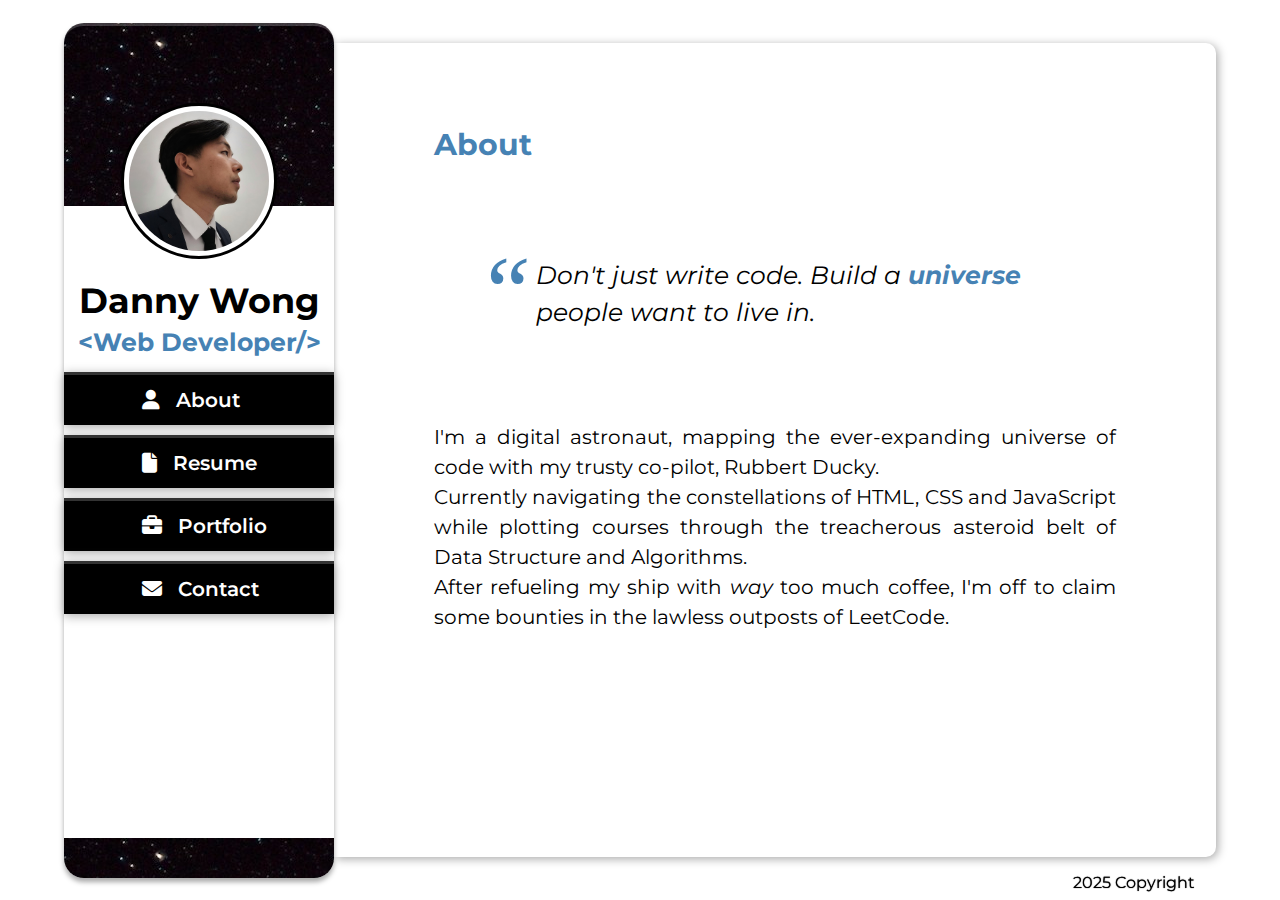
<file: index.html>
<!DOCTYPE html>
<html lang="en">
  <head>
    <meta charset="UTF-8" />
    <meta name="viewport" content="width=device-width, initial-scale=1.0" />
    <meta http-equiv="X-UA-Compatible" content="ie=edge" />
    <title>Welcome to my website!</title>
    <link rel="stylesheet" href="style.css" />
    <link
      rel="stylesheet"
      href="https://cdnjs.cloudflare.com/ajax/libs/font-awesome/6.7.2/css/all.min.css"
      integrity="sha512-Evv84Mr4kqVGRNSgIGL/F/aIDqQb7xQ2vcrdIwxfjThSH8CSR7PBEakCr51Ck+w+/U6swU2Im1vVX0SVk9ABhg=="
      crossorigin="anonymous"
      referrerpolicy="no-referrer"
    />
    <link rel="preconnect" href="https://fonts.googleapis.com" />
    <link rel="preconnect" href="https://fonts.gstatic.com" crossorigin />
    <link
      href="https://fonts.googleapis.com/css2?family=Montserrat:ital,wght@0,100..900;1,100..900&display=swap"
      rel="stylesheet"
    />
  </head>
  <body>
    <div class="container">
      <header>
        <h1>Danny Wong's Portfolio Website</h1>
        <section class="card">
          <!-- Card Header -->
          <div class="card-header">
            <div class="rectangle"></div>
            <div class="circle">
              <img
                src="profile-picture.jpg"
                alt="Danny's profile picture"
                title="Danny's profile picture"
                class="profile-picture"
              />
            </div>
          </div>

          <!-- Card Main -->
          <div class="card-main">
            <h2 class="name">Danny Wong</h2>
            <h3>&lt;Web Developer/&gt;</h3>
            <nav>
              <a href="#about" title="Link to About section">
                <i class="fa-solid fa-user"></i>
                <span>About </span>
              </a>
              <a href="#resume" title="Link to Resume section">
                <i class="fa-solid fa-file"></i>
                <span>Resume</span>
              </a>
              <a href="#portfolio" title="Link to Portfolio section">
                <i class="fa-solid fa-briefcase"></i>
                <span>Portfolio</span>
              </a>
              <a href="#contact" title="Link to Contact section">
                <i class="fa-solid fa-envelope"></i>
                <span>Contact</span>
              </a>
            </nav>
          </div>

          <!-- Card Footer -->
          <div class="card-footer"></div>
        </section>
      </header>

      <main>
        <!-- About Tab -->
        <section class="main-section">
          <div id="about">
            <h2>About</h2>
            <blockquote>
              Don't just write code. Build a <span>universe</span> people want
              to live in.
            </blockquote>
            <p>
              I'm a digital astronaut, mapping the ever-expanding universe of
              code with my trusty co-pilot, Rubbert Ducky. <br />Currently
              navigating the constellations of HTML, CSS and JavaScript while
              plotting courses through the treacherous asteroid belt of Data
              Structure and Algorithms. <br />After refueling my ship with
              <em>way</em> too much coffee, I'm off to claim some bounties in
              the lawless outposts of LeetCode.
            </p>
          </div>

          <!-- Resume Tab -->
          <div id="resume">
            <!-- Work Experience section -->
            <h2>Work Experience</h2>
            <dl>
              <dt class="company">
                Fulfillment Buyer <span class="at">@</span> Huawei Brasil
              </dt>
              <dt class="year">Jul / 2018 - Present</dt>
              <dd class="description">- Supplier management through KPIs.</dd>
              <dd class="description">
                - Creation and management of purchase orders in ERP system.
              </dd>
              <dd class="description">
                - Inventory level monitoring and management.
              </dd>
              <dt class="company">
                Public Relations Assistant <span class="at">@</span> XCMG Brasil
              </dt>
              <dt class="year">Jul / 2015 - Jul / 2018</dt>
              <dd class="description">
                - Submission of proposals and bids in government bids.
              </dd>
              <dd class="description">
                - Monitoring distributors participation in bids nationwide.
              </dd>
              <dd class="description">
                - Management and organization of documentation for bid
                participation.
              </dd>
            </dl>

            <!-- Education section -->
            <h2>Education</h2>
            <ul>
              <li>
                <p class="company">
                  Systems Analysis and Development
                  <span class="at">@</span>
                  Instituto Infnet
                </p>
                <p class="year">Jan / 2025 - Present</p>
              </li>
              <li>
                <p class="company">
                  International Economics
                  <span class="at">@</span>
                  Shanghai Jiaotong University
                </p>
                <p class="year">Sep / 2010 - Jul / 2014</p>
              </li>
            </ul>

            <!-- Skills section -->
            <h2>Skills</h2>
            <table>
              <tr>
                <td>HTML</td>
                <td>
                  <i class="fa-solid fa-star"></i>
                  <i class="fa-solid fa-star"></i>
                  <i class="fa-solid fa-star-half-stroke"></i>
                  <i class="fa-regular fa-star"></i>
                  <i class="fa-regular fa-star"></i>
                </td>
                <td>MS Office</td>
                <td>
                  <i class="fa-solid fa-star"></i>
                  <i class="fa-solid fa-star"></i>
                  <i class="fa-solid fa-star"></i>
                  <i class="fa-solid fa-star"></i>
                  <i class="fa-regular fa-star"></i>
                </td>
              </tr>
              <tr>
                <td>CSS</td>
                <td>
                  <i class="fa-solid fa-star"></i>
                  <i class="fa-solid fa-star"></i>
                  <i class="fa-solid fa-star-half-stroke"></i>
                  <i class="fa-regular fa-star"></i>
                  <i class="fa-regular fa-star"></i>
                </td>
                <td>English</td>
                <td>
                  <i class="fa-solid fa-star"></i>
                  <i class="fa-solid fa-star"></i>
                  <i class="fa-solid fa-star"></i>
                  <i class="fa-solid fa-star"></i>
                  <i class="fa-solid fa-star-half-stroke"></i>
                </td>
              </tr>
              <tr>
                <td>JavaScript</td>
                <td>
                  <i class="fa-solid fa-star"></i>
                  <i class="fa-solid fa-star"></i>
                  <i class="fa-solid fa-star-half-stroke"></i>
                  <i class="fa-regular fa-star"></i>
                  <i class="fa-regular fa-star"></i>
                </td>
                <td>Portuguese</td>
                <td>
                  <i class="fa-solid fa-star"></i>
                  <i class="fa-solid fa-star"></i>
                  <i class="fa-solid fa-star"></i>
                  <i class="fa-solid fa-star"></i>
                  <i class="fa-solid fa-star-half-stroke"></i>
                </td>
              </tr>
              <tr>
                <td>SQL</td>
                <td>
                  <i class="fa-solid fa-star"></i>
                  <i class="fa-solid fa-star-half-stroke"></i>
                  <i class="fa-regular fa-star"></i>
                  <i class="fa-regular fa-star"></i>
                  <i class="fa-regular fa-star"></i>
                </td>
                <td>Spanish</td>
                <td>
                  <i class="fa-solid fa-star"></i>
                  <i class="fa-solid fa-star"></i>
                  <i class="fa-solid fa-star"></i>
                  <i class="fa-solid fa-star"></i>
                  <i class="fa-solid fa-star-half-stroke"></i>
                </td>
              </tr>
              <tr>
                <td>Git/Github</td>
                <td>
                  <i class="fa-solid fa-star"></i>
                  <i class="fa-solid fa-star"></i>
                  <i class="fa-regular fa-star"></i>
                  <i class="fa-regular fa-star"></i>
                  <i class="fa-regular fa-star"></i>
                </td>
                <td>Mandarin</td>
                <td>
                  <i class="fa-solid fa-star"></i>
                  <i class="fa-solid fa-star"></i>
                  <i class="fa-solid fa-star"></i>
                  <i class="fa-solid fa-star"></i>
                  <i class="fa-solid fa-star-half-stroke"></i>
                </td>
              </tr>
            </table>
          </div>

          <!-- Portfolio Tab -->
          <div id="portfolio">
            <h2>Portfolio</h2>
            <dl>
              <dt><a href="" title="Link to Project 1">Project 1</a></dt>
              <dd>
                Lorem ipsum dolor sit amet consectetur adipisicing elit.
                Perferendis a aperiam, nam nostrum sunt distinctio obcaecati sed
                saepe ratione quod ut non, eligendi sint, id iure illum at
                voluptate quae.
              </dd>
              <dt><a href="" title="Link to Project 2">Project 2</a></dt>
              <dd>
                Lorem ipsum dolor sit amet consectetur adipisicing elit.
                Perferendis a aperiam, nam nostrum sunt distinctio obcaecati sed
                saepe ratione quod ut non, eligendi sint, id iure illum at
                voluptate quae.
              </dd>
              <dt><a href="" title="Link to Project 3">Project 3</a></dt>
              <dd>
                Lorem ipsum dolor sit amet consectetur adipisicing elit.
                Perferendis a aperiam, nam nostrum sunt distinctio obcaecati sed
                saepe ratione quod ut non, eligendi sint, id iure illum at
                voluptate quae.
              </dd>
            </dl>
          </div>

          <!-- Contact Tab -->
          <div id="contact">
            <h2>Contact</h2>
            <ul>
              <li><strong>Whatsapp:</strong> +55(15)99138-8667</li>
              <li><strong>E-Mail:</strong> dkcw0202@gmail.com</li>
              <li>
                <strong>Linkedin:</strong> linkedin.com/in/dannykochonwong
              </li>
              <li><strong>Github:</strong> github.com/DKCW</li>
            </ul>
          </div>
        </section>
      </main>
      <footer>2025 Copyright</footer>
    </div>
    <script src="script.js"></script>
  </body>
</html>
</file>
<file: style.css>
:root {
    --main-color: black;
    --accent-color: crimson;
    --secondary-color: steelblue;
    --highlight-color: rgba(255, 255, 255, 0.2);
    --shadow-color: #a9a9a9;
    --background-color: hsl(0, 0%, 100%);
  }
  
  body {
    margin: 0;
    padding: 0;
    margin: auto;
    height: 100vh;
    width: 100vw;
    font-family: "Montserrat", sans-serif;
  }
  
  .container {
    display: flex;
    position: relative;
    align-items: center;
    justify-content: center;
    height: 100vh;
    min-height: 680px;
    width: 90vw;
    min-width: 470px;
    margin: auto;
  }
  
  header {
    height: 95%;
  
    h1 {
      display: none;
    }
  
    .card {
      position: relative;
      height: 100%;
      min-width: 270px;
      box-shadow: 0px 4px 5px var(--shadow-color);
      border-radius: 20px;
      background-color: var(--background-color);
  
      .card-header {
        .rectangle {
          position: absolute;
          width: 100%;
          height: 180px;
          border-radius: 20px 20px 0 0;
          border-top: 3px solid var(--highlight-color);
          background-image: url("./stars.jpg");
        }
  
        .circle,
        .profile-picture {
          border-radius: 100%;
          margin: auto;
        }
  
        .circle {
          position: relative;
          top: 80px;
          background-color: var(--background-color);
          width: 150px;
          height: 150px;
          border: 3px solid var(--main-color);
  
          .profile-picture {
            position: relative;
            left: 5px;
            top: 5px;
            width: 140px;
          }
        }
      }
  
      .card-main {
        margin-top: 100px;
        text-align: center;
  
        h2,
        h3 {
          margin: 5px;
        }
  
        h2 {
          color: var(--main-color);
          font-size: 35px;
        }
  
        h3 {
          color: var(--secondary-color);
          font-size: 25px;
        }
  
        nav {
          display: flex;
          flex-direction: column;
          align-items: flex-end;
          justify-content: flex-start;
          min-width: 120px;
          margin-top: 15px;
  
          a {
            background-color: var(--main-color);
            box-shadow: 0px 2px 10px var(--shadow-color);
            border-top: 3px solid var(--highlight-color);
            color: white;
            text-decoration: none;
            font-weight: 600;
            font-size: 20px;
            box-sizing: border-box;
            display: inline-block;
            width: 100%;
            padding: 5px 25%;
            text-align: left;
            margin-bottom: 10px;
          }
  
          a:hover {
            animation-name: nav-bar;
            animation-duration: 0.2s;
            background-color: var(--accent-color);
          }
        }
  
        i {
          padding: 10px;
        }
      }
  
      .card-footer {
        position: absolute;
        bottom: 0px;
        width: 100%;
        height: 40px;
        /* background-color: var(--main-color); */
        background-image: url("./stars.jpg");
        border-radius: 0 0 20px 20px;
      }
    }
  }
  
  @keyframes nav-bar {
    0% {
      padding-left: 20%;
      background-color: var(--main-color);
    }
    100% {
      padding-left: 25%;
      background-color: var(--accent-color);
    }
  }
  
  /* Main section of the page */
  main {
    display: flex;
    align-items: center;
    height: 100%;
  }
  
  .main-section {
    border-radius: 0 10px 10px 0;
    height: 90%;
    min-width: 200px;
    overflow-y: hidden;
    background-color: var(--background-color);
    box-shadow: 2px 2px 10px var(--shadow-color);
    border-top: 4px solid var(--highlight-color);
  
    div {
      height: 100%;
      padding: 50px 100px;
      box-sizing: border-box;
      font-size: 20px;
      line-height: 1.5;
      overflow-y: auto;
  
      h2 {
        color: var(--secondary-color);
        font-size: 30px;
      }
  
      p {
        text-align: justify;
      }
    }
  }
  
  #about {
    blockquote {
      font-style: italic;
      font-size: 25px;
      position: relative;
      margin: 90px 10% 90px 15%;
  
      span {
        color: var(--secondary-color);
        font-weight: 700;
      }
    }
    blockquote::before {
      content: "\201C";
      font-family: Georgia, serif;
      color: var(--secondary-color);
      font-size: 100px;
      position: absolute;
      left: -60px;
      top: -40px;
    }
  }
  
  #resume {
    .company,
    .year {
      font-weight: 700;
      margin: 0;
    }
  
    .year {
      color: var(--secondary-color);
      font-size: 18px;
    }
  
    .description {
      margin: 5px 0 5px 40px;
    }
  
    .at {
      color: var(--secondary-color);
    }
  
    li {
      margin-bottom: 20px;
    }
  
    table {
      width: 100%;
      font-weight: 700;
  
      i {
        color: var(--secondary-color);
      }
    }
  }
  
  #portfolio {
    a {
      font-weight: 700;
      color: var(--secondary-color);
    }
  
    dd {
      margin-bottom: 20px;
    }
  }
  
  #contact {
    li {
      margin-bottom: 20px;
    }
  }
  
  footer {
    position: fixed;
    bottom: 8px;
    right: 85px;
    color: black;
    text-shadow: 0 0 1px black;
  }
</file>
